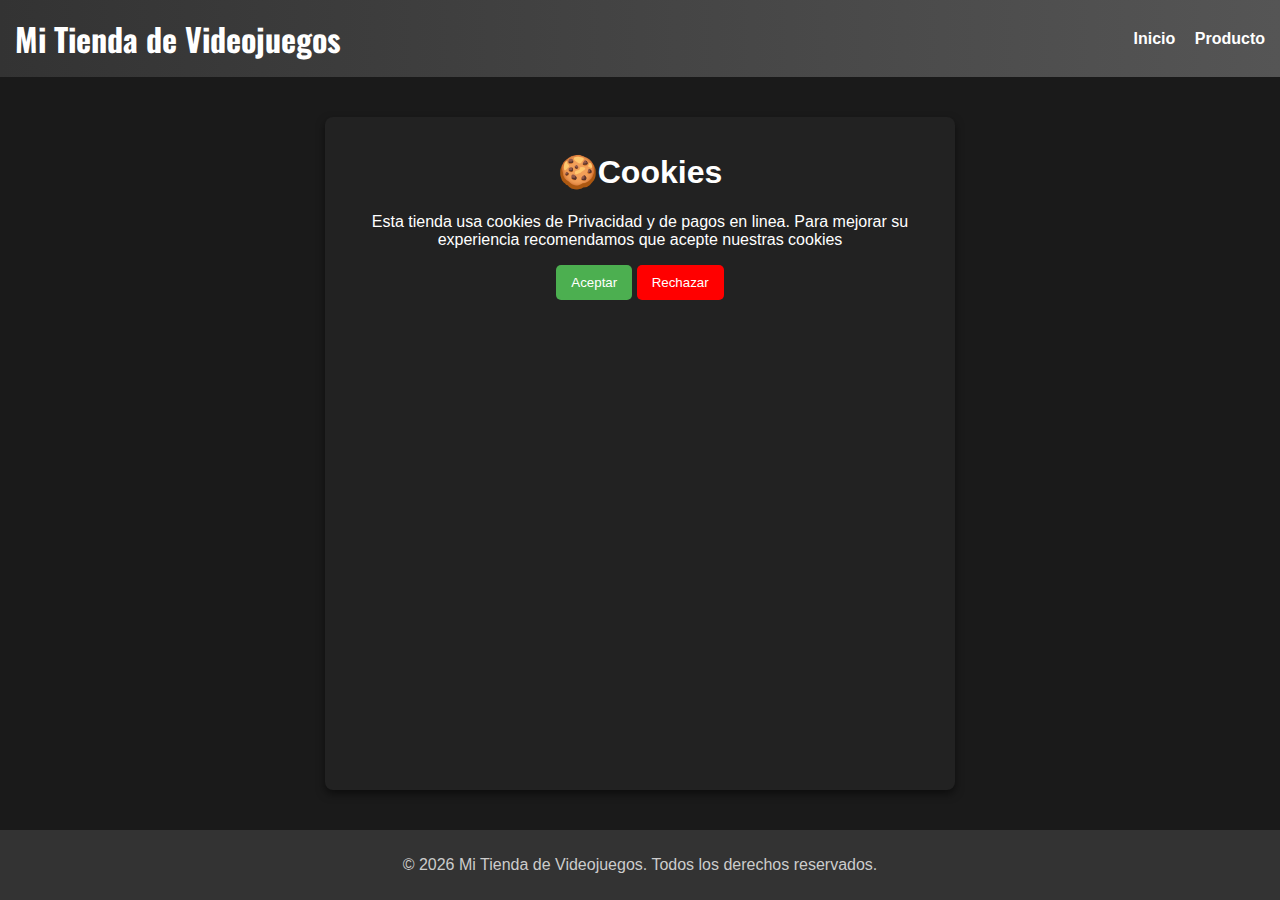
<file: cookies/cookies.html>
<html lang="es">
<head>
  <meta charset="UTF-8">
  <meta name="viewport" content="width=device-width, initial-scale=1.0">
  <title>Mi Tienda de Videojuegos</title>
  <link rel="stylesheet" href="../css/cookies.css">
  <link rel="preconnect" href="https://fonts.googleapis.com">
  <link rel="preconnect" href="https://fonts.gstatic.com" crossorigin>
  <link href="https://fonts.googleapis.com/css2?family=Oswald:wght@200..700&display=swap" rel="stylesheet">
</head>
<body>
<header>
  <h1 style="font-family: 'Oswald', sans-serif;">Mi Tienda de Videojuegos</h1>
  <nav>
    <b><a href="../Index.html">Inicio</a></b>
       <b><a href="">Producto</a></b>
  
  </nav>
</header>
<main class="cookies">
    <h1>🍪Cookies</h1>
    <p>Esta tienda usa cookies de Privacidad y de pagos en linea. Para mejorar su experiencia recomendamos que acepte nuestras cookies</p>
    <button class="aceptar">Aceptar</button>
    <button class="rechazar">Rechazar</button>
</main>

<footer>
  <p>&copy; 2026 Mi Tienda de Videojuegos. Todos los derechos reservados.</p> <!-- Corregido año -->
</footer>
</body>
</html>
</file>
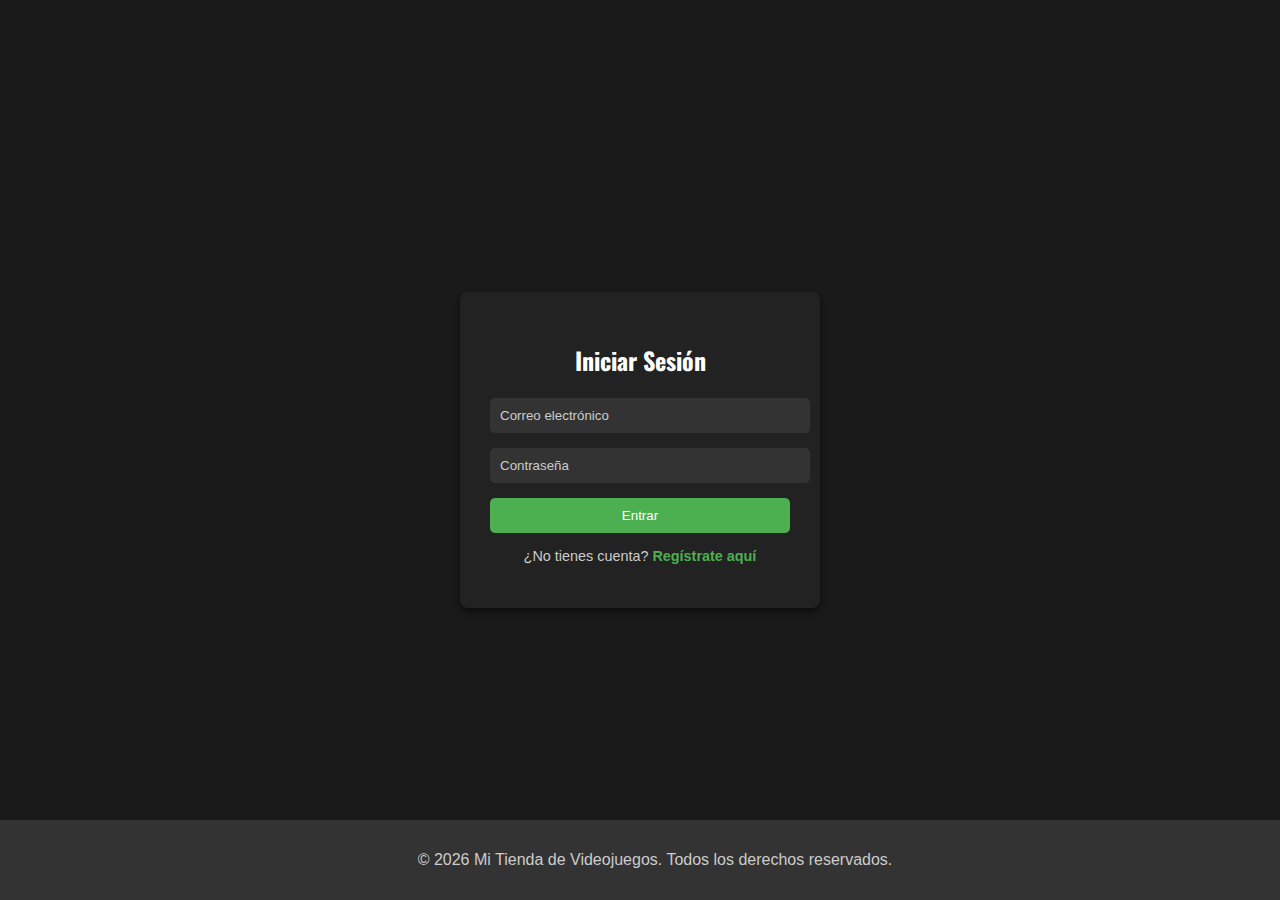
<file: Inicio_sesión/inicio_sesión.html>
<!DOCTYPE html>
<html lang="es">
<head>
  <meta charset="UTF-8">
  <meta name="viewport" content="width=device-width, initial-scale=1.0">
  <title>Login</title>
  <link rel="stylesheet" href="../css/sesión.css">
  <link href="https://fonts.googleapis.com/css2?family=Oswald:wght@200..700&display=swap" rel="stylesheet">
</head>
<body>

<main class="login">
  <form class="login-form" action="#" method="post">
    <h2>Iniciar Sesión</h2>
    <input type="email" placeholder="Correo electrónico" required>
    <input type="password" placeholder="Contraseña" required>
    <button type="submit"> <a href="../Index.html">Entrar</a></button>
    <p class="registro">¿No tienes cuenta? <a href="registrarse.html">Regístrate aquí</a></p>
  </form>
</main>

<footer>
  <p>&copy; 2026 Mi Tienda de Videojuegos. Todos los derechos reservados.</p>
</footer>

</body>
</html>
</file>
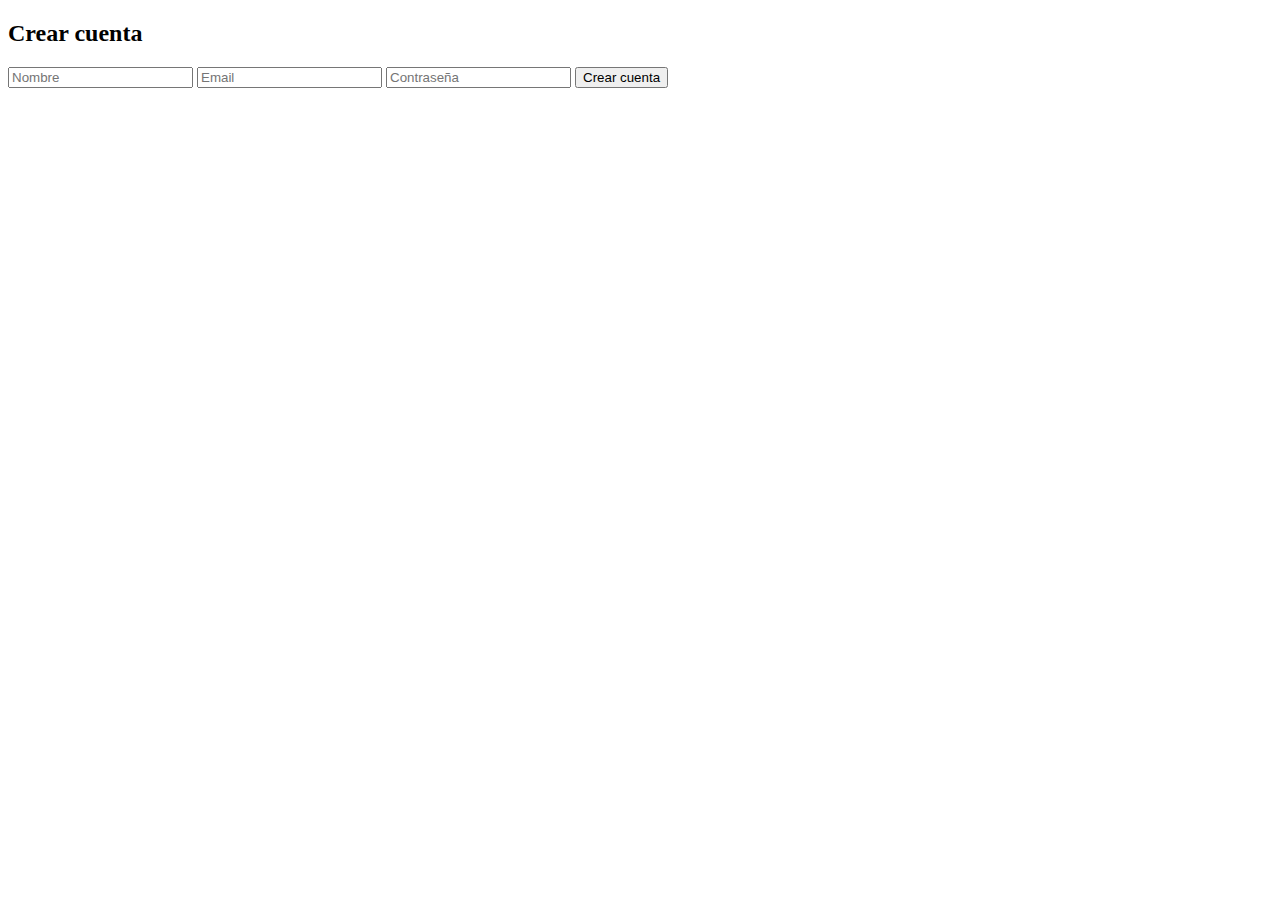
<file: Inicio_sesión/registrarse.html>
<!DOCTYPE html>
<html lang="en">
<head>
    <meta charset="UTF-8">
    <meta name="viewport" content="width=device-width, initial-scale=1.0">
    <title>Crear cuenta</title>
</head>
<body>
     <!-- SECCIÓN REGISTRO -->
    <section id="registro" class="formulario">
        <h2>Crear cuenta</h2>
        <form id="formRegistro">
            <input type="text" placeholder="Nombre" required>
            <input type="email" placeholder="Email" required>
            <input type="password" placeholder="Contraseña" required minlength="6">
            <button type="submit">Crear cuenta</button>
        </form>

        
    </section>
</body>
</html>
</file>
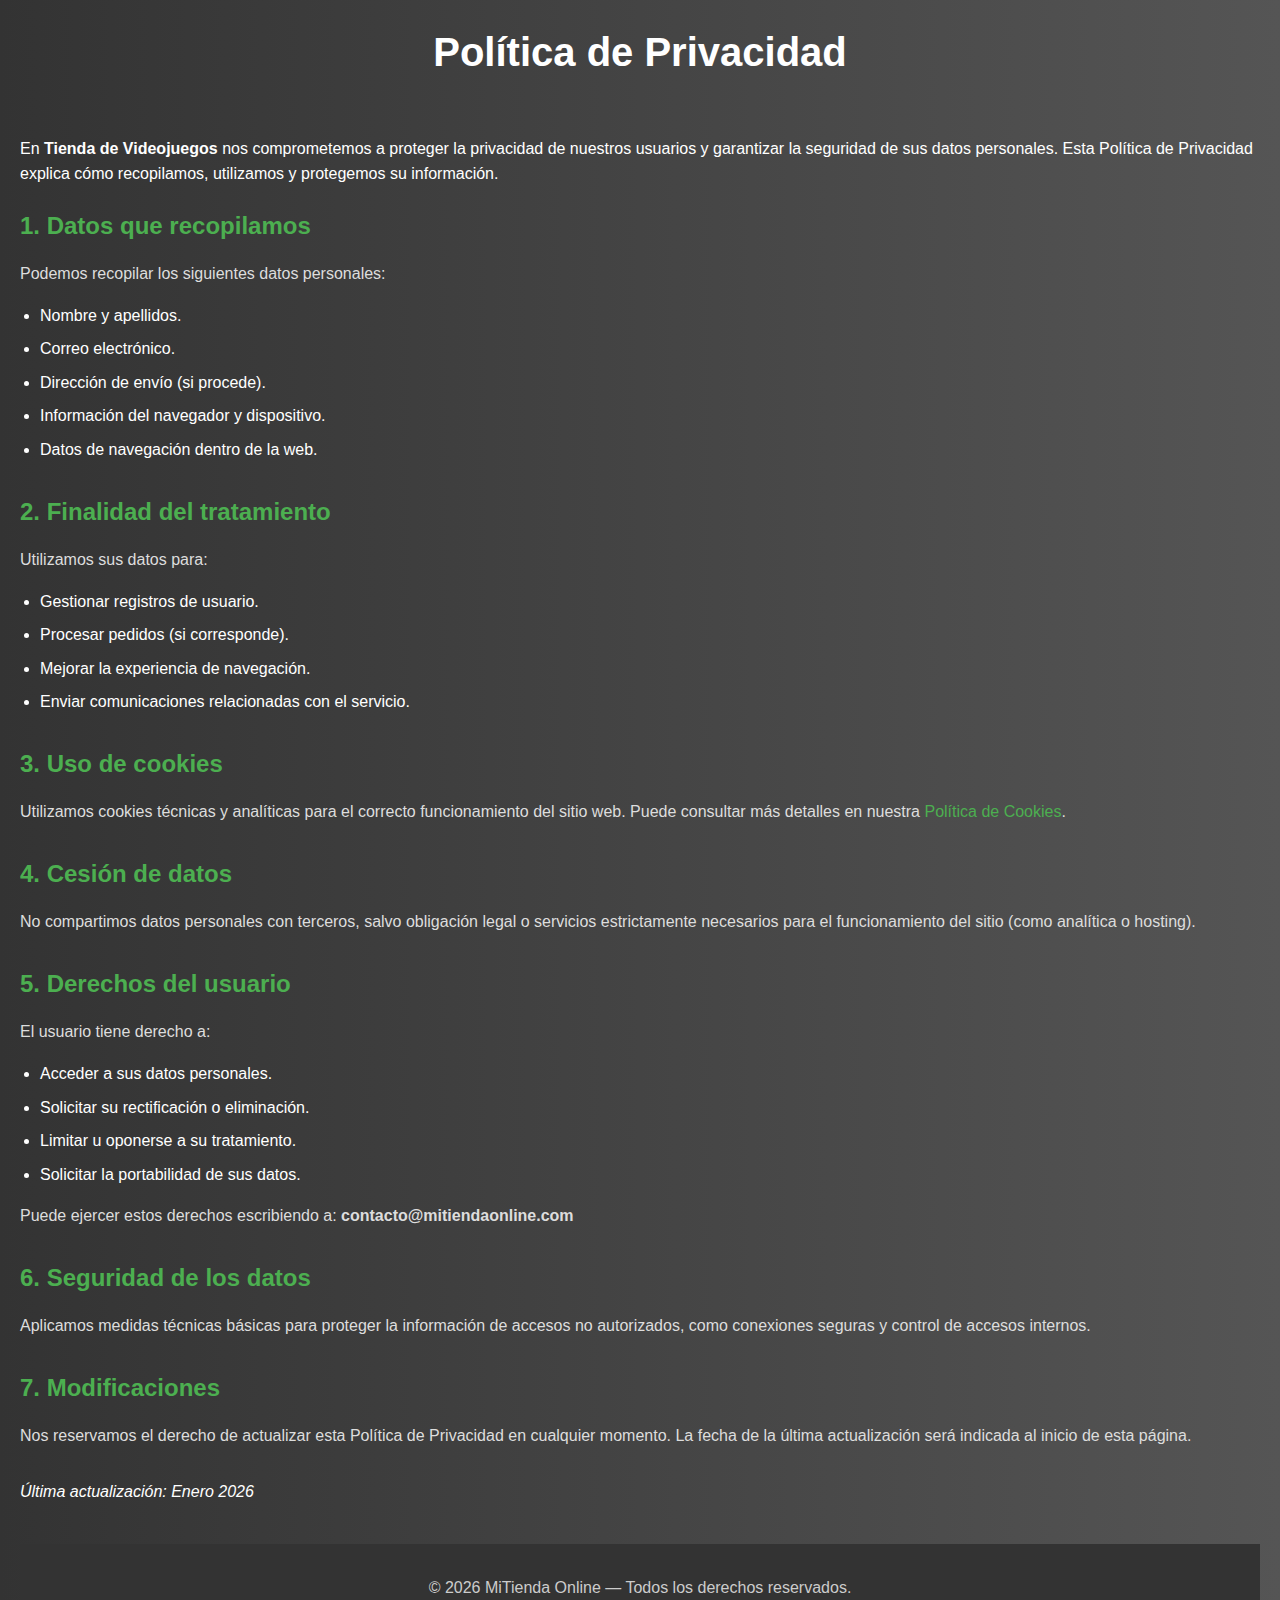
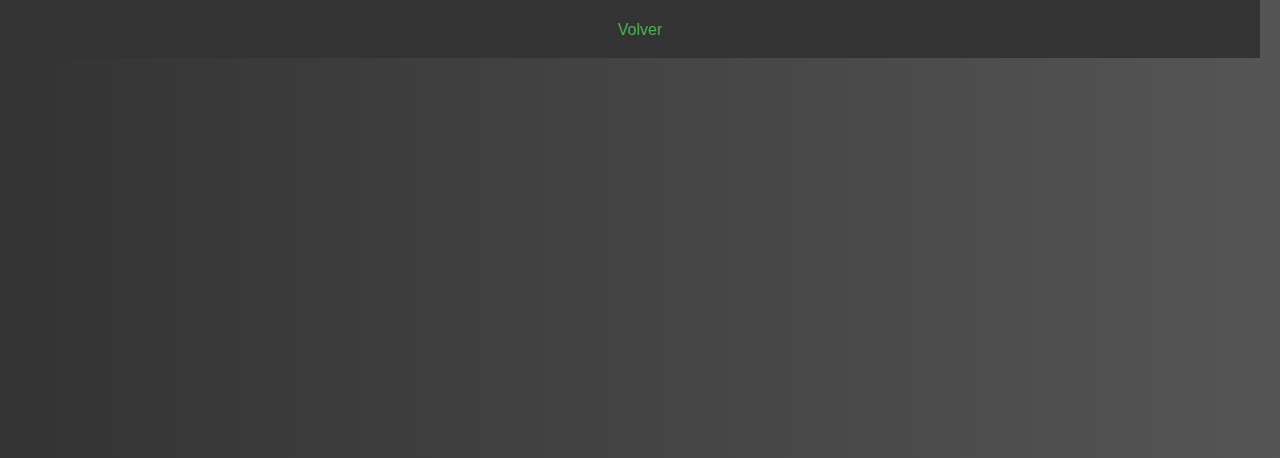
<file: privacidad/privacidad.html>
<!DOCTYPE html>
<html lang="es">
<head>
    <meta charset="UTF-8">
    <meta name="viewport" content="width=device-width, initial-scale=1.0">
    <title>Política de Privacidad</title>
    <link rel="stylesheet" href="../css/privacidad.css">
</head>
<body>

    <header>
        <h1>Política de Privacidad</h1>
        <nav>
            <ul>
                <li><a href="../Index.html"></a></li>
            </ul>
 </nav>
                En <strong>Tienda de Videojuegos</strong> nos comprometemos a proteger la privacidad de nuestros usuarios 
                y garantizar la seguridad de sus datos personales. Esta Política de Privacidad explica cómo 
                recopilamos, utilizamos y protegemos su información.
            </p>
        </section>

        <section>
            <h2>1. Datos que recopilamos</h2>
            <p>Podemos recopilar los siguientes datos personales:</p>
            <ul>
                <li>Nombre y apellidos.</li>
                <li>Correo electrónico.</li>
                <li>Dirección de envío (si procede).</li>
                <li>Información del navegador y dispositivo.</li>
                <li>Datos de navegación dentro de la web.</li>
            </ul>
        </section>

        <section>
            <h2>2. Finalidad del tratamiento</h2>
            <p>Utilizamos sus datos para:</p>
            <ul>
                <li>Gestionar registros de usuario.</li>
                <li>Procesar pedidos (si corresponde).</li>
                <li>Mejorar la experiencia de navegación.</li>
                <li>Enviar comunicaciones relacionadas con el servicio.</li>
            </ul>
        </section>

        <section>
            <h2>3. Uso de cookies</h2>
            <p>
                Utilizamos cookies técnicas y analíticas para el correcto funcionamiento del sitio web. 
                Puede consultar más detalles en nuestra <a href="../cookies/cookies.html">Política de Cookies</a>.
            </p>
        </section>

        <section>
            <h2>4. Cesión de datos</h2>
            <p>
                No compartimos datos personales con terceros, salvo obligación legal o servicios estrictamente 
                necesarios para el funcionamiento del sitio (como analítica o hosting).
            </p>
        </section>

        <section>
            <h2>5. Derechos del usuario</h2>
            <p>El usuario tiene derecho a:</p>
            <ul>
                <li>Acceder a sus datos personales.</li>
                <li>Solicitar su rectificación o eliminación.</li>
                <li>Limitar u oponerse a su tratamiento.</li>
                <li>Solicitar la portabilidad de sus datos.</li>
            </ul>
            <p>Puede ejercer estos derechos escribiendo a:  
                <strong>contacto@mitiendaonline.com</strong>
            </p>
        </section>

        <section>
            <h2>6. Seguridad de los datos</h2>
            <p>
                Aplicamos medidas técnicas básicas para proteger la información de accesos no autorizados,
                como conexiones seguras y control de accesos internos.
            </p>
        </section>

        <section>
            <h2>7. Modificaciones</h2>
            <p>
                Nos reservamos el derecho de actualizar esta Política de Privacidad en cualquier momento.
                La fecha de la última actualización será indicada al inicio de esta página.
            </p>
        </section>

        <p><em>Última actualización: Enero 2026</em></p>
    </main>

    <footer>
        <p>© 2026 MiTienda Online — Todos los derechos reservados.</p>
        <a href="../Index.html">Volver</a>
    </footer>

</body>
</html>
</file>
<file: css/cookies.css>
body {
  display: grid;
  grid-template-areas:
    "header"
    "content"
    "footer";
  grid-template-rows: auto 1fr auto;
  min-height: 100vh;
  font-family: Arial, sans-serif;
  margin: 0;
  background: #1a1a1a;
  color: #fff;
}

header {
  background: linear-gradient(to right, #333, #555);
  color: white;
  padding: 15px;
  display: flex;
  justify-content: space-between;
  align-items: center;
}

header h1 {
  margin: 0;
}

nav a {
  color: white;
  margin-left: 15px;
  text-decoration: none;
  transition: color 0.3s;
}
button a {
  color: white;
  text-decoration: none;
  transition: color 0.3s;
}
nav a:hover {
  color: #4CAF50;
}

.productos {
  display: grid;
  grid-template-columns: repeat(auto-fit, minmax(250px, 1fr));
  gap: 20px;
  padding: 20px;
}

.cookies {
  background: #222;
  padding: 15px;
  text-align: center;
  border-radius: 8px;
  box-shadow: 0 4px 8px rgba(0,0,0,0.5);
  transition: transform 0.3s;
}

.producto:hover {
  transform: scale(1.05);
}

.producto img {
  width: 100%;
  max-width: 200px;
  border-radius: 5px;
}

.producto h3 {
  font-family: 'Oswald', sans-serif;
  margin: 10px 0;
}
header {
  grid-area: header;
}

.cookies {
  grid-area: content;
  max-width: 600px;
  margin: 40px auto;
}

footer {
  grid-area: footer;
}

.aceptar {
  background: #4CAF50;
  color: white;
  border: none;
  padding: 10px 15px;
  cursor: pointer;
  border-radius: 5px;
  transition: background 0.3s;
}
.rechazar {
  background: red;
  color: white;
  border: none;
  padding: 10px 15px;
  cursor: pointer;
  border-radius: 5px;
  transition: background 0.3s;
}

footer {
  background: #333;
  text-align: center;
  padding: 10px;
  color: #ccc;
}
@media (max-width: 576px){
  .hero{grid-template-columns:1fr;}
  .product-card{grid-column:span 12}
  .site-nav .nav-toggle{display:inline-block}
  .menu{
    display:none; flex-direction:column; background:var(--surface);
    position:absolute; right:4%; top:54px; padding:.5rem;
    border:1px solid var(--border); border-radius:.6rem;
  }
  .menu.open{display:flex}
  .cart-table th:nth-child(2), .cart-table td:nth-child(2){display:none}
}
/* Tablets */
@media (min-width: 577px) and (max-width: 768px){
  .product-card{grid-column:span 6}
}
/* Portátiles */
@media (min-width: 769px) and (max-width: 1200px){
  .product-card{grid-column:span 4}
}
/* Escritorio */
@media (min-width: 1201px){
  .product-card{grid-column:span 3}
}
</file>
<file: css/sesión.css>
body {
  font-family: Arial, sans-serif;
  margin: 0;
  background: #1a1a1a;
  color: #fff;
}

.login {
  display: flex;
  justify-content: center;
  align-items: center;
  height: 100vh;
}

.login-form {
  background: #222;
  padding: 30px;
  border-radius: 8px;
  width: 300px;
  box-shadow: 0 4px 8px rgba(0,0,0,0.5);
  text-align: center;
}

.login-form h2 {
  font-family: 'Oswald', sans-serif;
  margin-bottom: 20px;
}

.login-form input {
  width: 100%;
  margin-bottom: 15px;
  padding: 10px;
  border: none;
  border-radius: 5px;
  background: #333;
  color: #fff;
}

.login-form input::placeholder {
  color: #ccc;
}

button {
  background: #4CAF50;
  color: white;
  border: none;
  padding: 10px;
  width: 100%;
  cursor: pointer;
  border-radius: 5px;
  transition: background 0.3s;
}
button a {
  color: white;
  text-decoration: none;
  transition: color 0.3s;
}

button a:hover {
  color: #4CAF50;
}
button:hover {
  background: #45a049;
}

.login-form .registro {
  margin-top: 15px;
  font-size: 0.9em;
  color: #ccc;
}

.login-form .registro a {
  color: #4CAF50;
  text-decoration: none;
  font-weight: bold;
}

.login-form .registro a:hover {
  text-decoration: underline;
}

footer {
  background: #333;
  text-align: center;
  padding: 15px;
  color: #ccc;
  position: fixed;
  bottom: 0;
  width: 100%;
}

/* Responsive breakpoints */
/* Móviles */
@media (max-width: 576px){
  .hero{grid-template-columns:1fr;}
  .product-card{grid-column:span 12}
  .site-nav .nav-toggle{display:inline-block}
  .menu{
    display:none; flex-direction:column; background:var(--surface);
    position:absolute; right:4%; top:54px; padding:.5rem;
    border:1px solid var(--border); border-radius:.6rem;
  }
  .menu.open{display:flex}
  .cart-table th:nth-child(2), .cart-table td:nth-child(2){display:none}
}
/* Tablets */
@media (min-width: 577px) and (max-width: 768px){
  .product-card{grid-column:span 6}
}
/* Portátiles */
@media (min-width: 769px) and (max-width: 1200px){
  .product-card{grid-column:span 4}
}
/* Escritorio */
@media (min-width: 1201px){
  .product-card{grid-column:span 3}
}
</file>
<file: css/privacidad.css>
body {
  margin: 0;
  font-family: Arial, sans-serif;
  background: #1a1a1a;
  color: #fff;
  line-height: 1.6;
}

header {
  background: linear-gradient(to right, #333, #555);
  padding: 20px;
}

header h1 {
  margin: 0;
  font-family: 'Oswald', sans-serif;
  font-size: 2.5em;
  text-align: center;
}

nav ul {
  list-style: none;
  padding: 0;
  margin-top: 10px;
}

nav ul li {
  display: inline-block;
  margin: 0 10px;
}

nav ul li a {
  color: white;
  text-decoration: none;
  font-weight: bold;
  transition: color 0.3s;
}

nav ul li a:hover {
  color: #4CAF50;
}

header {
  position: relative;
}

header::after {
  content: "";
  display: block;
  height: 40vh;
  background-image: url("https://images.unsplash.com/photo-1606813909121-318c5d8a846b?auto=format&fit=crop&w=1950&q=80");
  background-size: cover;
  background-position: center;
  margin-top: 20px;
  border-radius: 8px;
}

main {
  max-width: 900px;
  margin: 40px auto;
  padding: 20px;
  background: #222;
  border-radius: 8px;
  box-shadow: 0 4px 8px rgba(0,0,0,0.5);
}

section {
  margin-bottom: 30px;
}

section h2 {
  font-family: 'Oswald', sans-serif;
  color: #4CAF50;
  margin-bottom: 10px;
}

section p {
  color: #ddd;
}

section ul {
  padding-left: 20px;
}

section ul li {
  margin-bottom: 8px;
}

a {
  color: #4CAF50;
  text-decoration: none;
}

a:hover {
  text-decoration: underline;
}

footer {
  background: #333;
  color: #ccc;
  text-align: center;
  padding: 15px;
  margin-top: 40px;
}

@media (max-width: 576px){
  .hero{grid-template-columns:1fr;}
  .product-card{grid-column:span 12}
  .site-nav .nav-toggle{display:inline-block}
  .menu{
    display:none; flex-direction:column; background:var(--surface);
    position:absolute; right:4%; top:54px; padding:.5rem;
    border:1px solid var(--border); border-radius:.6rem;
  }
  .menu.open{display:flex}
  .cart-table th:nth-child(2), .cart-table td:nth-child(2){display:none}
}
/* Tablets */
@media (min-width: 577px) and (max-width: 768px){
  .product-card{grid-column:span 6}
}
/* Portátiles */
@media (min-width: 769px) and (max-width: 1200px){
  .product-card{grid-column:span 4}
}
/* Escritorio */
@media (min-width: 1201px){
  .product-card{grid-column:span 3}
}
</file>
